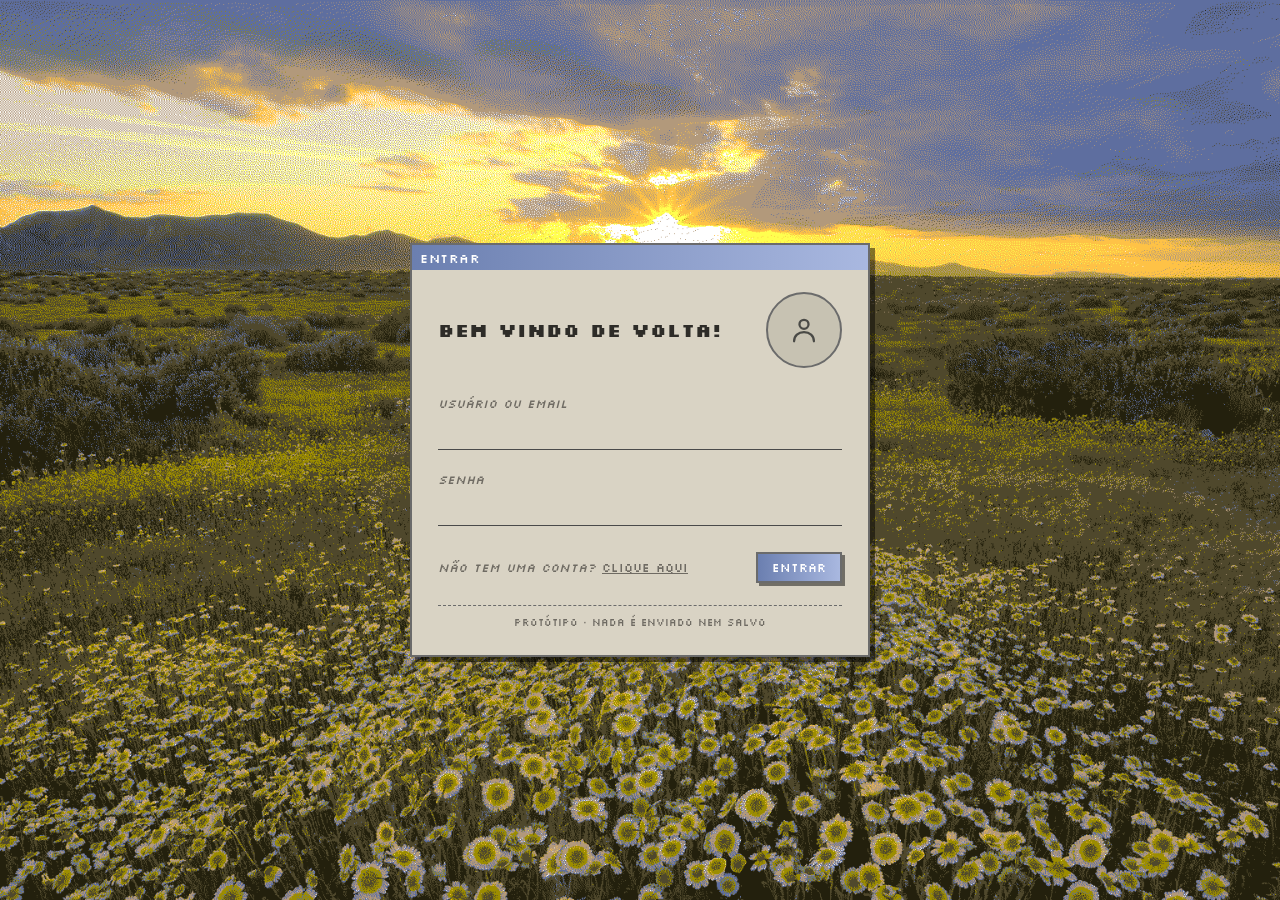
<file: index.html>
<!DOCTYPE html>
<html lang="pt-br">
<head>
<meta charset="UTF-8">
<meta name="viewport" content="width=device-width, initial-scale=1.0">
<title>zen · entrar</title>
<link rel="stylesheet" href="style.css">
<script src="js/aparencia.js"></script>
<script src="js/janelas.js" defer></script>
<script src="js/usuario.js" defer></script>
<script src="js/feed.js" defer></script>
<script src="js/musica.js" defer></script>
<script src="js/visor3d.js" defer></script>
<script src="js/perfil.js" defer></script>
<script src="js/app.js" defer></script>
</head>
<body>

<!-- ============ ACESSO (entrar / criar conta) — simulado ============ -->
<main class="vista tela" data-vista="acesso" hidden>
  <div class="janela principal" id="janela-acesso">
    <div class="titlebar"><p id="titulo-acesso">Entrar</p></div>
    <div class="content">

      <form class="form-acesso" id="form-entrar" novalidate>
        <div class="cabecalho">
          <h1>bem vindo de volta!</h1>
          <div class="avatar">
            <svg viewBox="0 0 24 24" fill="none" stroke="#4a4a46" stroke-width="1.6" stroke-linecap="round">
              <circle cx="12" cy="8" r="3.2"/>
              <path d="M5 20c0-4 3-6.5 7-6.5s7 2.5 7 6.5"/>
            </svg>
          </div>
        </div>

        <div class="campo">
          <label for="usuario">usuário ou email</label>
          <input type="text" id="usuario" name="usuario" autocomplete="off">
        </div>

        <div class="campo">
          <label for="senha">senha</label>
          <input type="password" id="senha" name="senha" autocomplete="off">
        </div>

        <p class="erro" role="alert" hidden></p>

        <div class="acoes-form">
          <p class="trocar">não tem uma conta? <a href="#cadastro">clique aqui</a></p>
          <button type="submit" class="botao primario">entrar</button>
        </div>
      </form>

      <form class="form-acesso" id="form-cadastro" novalidate hidden>
        <div class="cabecalho inverso">
          <h1>comece a usar o zen</h1>
          <div class="avatar">
            <svg viewBox="0 0 24 24" fill="none" stroke="#4a4a46" stroke-width="1.6" stroke-linecap="round">
              <circle cx="12" cy="8" r="3.2"/>
              <path d="M5 20c0-4 3-6.5 7-6.5s7 2.5 7 6.5"/>
            </svg>
          </div>
        </div>

        <div class="campo">
          <label for="novo-usuario">usuário ou email</label>
          <input type="text" id="novo-usuario" name="usuario" autocomplete="off">
        </div>

        <div class="campo">
          <label for="nova-senha">senha</label>
          <input type="password" id="nova-senha" name="senha" autocomplete="off">
        </div>

        <p class="erro" role="alert" hidden></p>

        <div class="acoes-form">
          <p class="trocar">já tem uma conta? <a href="#entrar">clique aqui</a></p>
          <button type="submit" class="botao primario">criar conta</button>
        </div>
      </form>

      <p class="aviso-prototipo">protótipo · nada é enviado nem salvo</p>
    </div>
  </div>
</main>

<!-- ============ FEED ============ -->
<main class="vista feed" data-vista="feed" hidden>
  <div class="coluna" id="lista-posts"></div>
</main>

<!-- ============ PERFIL (espaço modular) ============ -->
<main class="vista perfil" data-vista="perfil" hidden>
  <div class="perfil-area">

    <div class="janela barra-perfil">
      <div class="content">
        <p class="barra-perfil-titulo">meu_espaço</p>
        <span class="dica dica-edicao">arraste pela barra de título · redimensione pelo canto · sobreponha à vontade</span>
        <div class="barra-perfil-botoes">
          <button type="button" class="botao pequeno so-edicao" id="adicionar-modulo">+ adicionar janela</button>
          <button type="button" class="botao pequeno so-edicao" id="restaurar-layout">layout padrão</button>
          <button type="button" class="botao pequeno" id="alternar-edicao" aria-pressed="false">editar espaço</button>
        </div>
      </div>
    </div>

    <div class="mesa" id="mesa-perfil"></div>
  </div>
</main>

<!-- ============ MENU ============ -->
<nav class="menu" hidden>
  <a href="#perfil" title="perfil" data-rota="perfil">
    <svg viewBox="0 0 24 24" fill="none" stroke="#4a4a46" stroke-width="1.6" stroke-linecap="round">
      <circle cx="12" cy="8" r="3.2"/>
      <path d="M5 20c0-4 3-6.5 7-6.5s7 2.5 7 6.5"/>
    </svg>
  </a>
  <a href="#feed" title="feed" data-rota="feed">
    <svg viewBox="0 0 24 24" fill="none" stroke="#4a4a46" stroke-width="1.6" stroke-linecap="round" stroke-linejoin="round">
      <path d="M4 11l8-6 8 6"/>
      <path d="M6 10v9h12v-9"/>
      <path d="M10 19v-5h4v5"/>
    </svg>
  </a>
  <a href="#" title="notificações" data-abrir="janela-notificacoes">
    <svg viewBox="0 0 24 24" fill="none" stroke="#4a4a46" stroke-width="1.6" stroke-linecap="round" stroke-linejoin="round">
      <path d="M6 10a6 6 0 0 1 12 0c0 4 1.5 5.5 2 6H4c0.5-.5 2-2 2-6z"/>
      <path d="M10 19a2 2 0 0 0 4 0"/>
    </svg>
    <span class="selo" id="selo-notificacoes" aria-label="notificações não lidas"></span>
  </a>
  <a href="#" title="novo post" data-abrir="janela-novo-post">
    <svg viewBox="0 0 24 24" fill="none" stroke="#4a4a46" stroke-width="1.8" stroke-linecap="round">
      <path d="M12 5v14M5 12h14"/>
    </svg>
  </a>
  <a href="#" title="personalizar" data-abrir="janela-config">
    <svg viewBox="0 0 24 24" fill="none" stroke="#4a4a46" stroke-width="1.6" stroke-linecap="round" stroke-linejoin="round">
      <path d="M4 7h10M18 7h2M4 17h4M12 17h8"/>
      <rect x="14" y="5" width="4" height="4"/>
      <rect x="8" y="15" width="4" height="4"/>
    </svg>
  </a>
  <a href="#entrar" title="sair" data-sair>
    <svg viewBox="0 0 24 24" fill="none" stroke="#4a4a46" stroke-width="1.6" stroke-linecap="round" stroke-linejoin="round">
      <path d="M12 4v8"/>
      <path d="M7.5 7a7 7 0 1 0 9 0"/>
    </svg>
  </a>
</nav>

<!-- arquivo da foto de perfil (lido só no navegador) -->
<input type="file" id="arquivo-avatar" accept="image/*,.png,.jpg,.jpeg,.jfif,.gif,.webp,.avif,.bmp,.svg,.ico" hidden>

<!-- ============ JANELAS FLUTUANTES ============ -->

<section class="janela flutuante dialogo" id="janela-conectando" role="dialog" aria-modal="true" aria-labelledby="titulo-conectando" hidden>
  <div class="titlebar"><p id="titulo-conectando">conectando.exe</p></div>
  <div class="content">
    <p class="mensagem" id="mensagem-conectando">conectando ao zen...</p>
    <div class="progresso"><span class="progresso-barra"></span></div>
  </div>
</section>

<section class="janela flutuante dialogo" id="janela-aviso" role="alertdialog" aria-modal="true" aria-labelledby="titulo-aviso" aria-describedby="mensagem-aviso" hidden>
  <div class="titlebar"><p id="titulo-aviso">aviso.exe</p></div>
  <div class="content">
    <p class="mensagem" id="mensagem-aviso"></p>
    <div class="acoes-form">
      <button type="button" class="botao" id="aviso-cancelar">cancelar</button>
      <button type="button" class="botao primario" id="aviso-confirmar">continuar</button>
    </div>
  </div>
</section>

<section class="janela flutuante" id="janela-notificacoes" role="dialog" aria-labelledby="titulo-notificacoes" hidden>
  <div class="titlebar">
    <p id="titulo-notificacoes">notificações.log</p>
    <div class="titlebar-botoes"><button type="button" class="titlebar-botao" data-fechar aria-label="fechar">x</button></div>
  </div>
  <div class="content">
    <ul class="lista-notificacoes" id="lista-notificacoes"></ul>
  </div>
</section>

<section class="janela flutuante" id="janela-novo-post" role="dialog" aria-labelledby="titulo-novo-post" hidden>
  <div class="titlebar">
    <p id="titulo-novo-post">novo_post.txt</p>
    <div class="titlebar-botoes"><button type="button" class="titlebar-botao" data-fechar aria-label="fechar">x</button></div>
  </div>
  <form class="content" id="form-novo-post">
    <div class="autor-post">
      <img class="avatar mini" src="assets/avatares/watari.jpg" alt="" data-eu-avatar>
      <div><strong data-eu-nome>davikskk</strong> <span class="arroba" data-eu-arroba>@6davik9</span></div>
    </div>
    <textarea id="texto-novo-post" maxlength="280" rows="4" placeholder="no que você está pensando?" aria-label="texto do post"></textarea>
    <div class="acoes-form">
      <span class="contador-caracteres" id="contador-caracteres">0/280</span>
      <button type="submit" class="botao primario">publicar</button>
    </div>
  </form>
</section>

<!-- escolher tipo de janela (adicionar ou trocar) -->
<section class="janela flutuante" id="janela-tipos" role="dialog" aria-labelledby="titulo-tipos" hidden>
  <div class="titlebar">
    <p id="titulo-tipos">nova_janela.exe</p>
    <div class="titlebar-botoes"><button type="button" class="titlebar-botao" data-fechar aria-label="fechar">x</button></div>
  </div>
  <div class="content">
    <p class="mensagem" id="mensagem-tipos">que tipo de janela?</p>
    <div class="lista-tipos" id="lista-tipos"></div>
  </div>
</section>

<!-- aparência de uma janela específica do perfil -->
<section class="janela flutuante config" id="janela-propriedades" role="dialog" aria-labelledby="titulo-propriedades" hidden>
  <div class="titlebar">
    <p id="titulo-propriedades">propriedades.exe</p>
    <div class="titlebar-botoes"><button type="button" class="titlebar-botao" data-fechar aria-label="fechar">x</button></div>
  </div>
  <form class="content" id="form-propriedades">
    <fieldset class="grupo">
      <legend>janela</legend>
      <label class="ajuste-texto"><span>título</span><input type="text" name="titulo" maxlength="32" autocomplete="off"></label>
      <label class="checar"><input type="checkbox" name="mostrarTitulo"> mostrar barra de título</label>
      <div class="opcoes-tipo" id="opcoes-tipo"></div>
    </fieldset>
    <fieldset class="grupo" data-geo>
      <legend>tamanho</legend>
      <div class="tamanhos" role="group" aria-label="tamanho da janela">
        <button type="button" class="botao pequeno" data-tamanho="2" aria-pressed="false">2x2</button>
        <button type="button" class="botao pequeno" data-tamanho="4" aria-pressed="false">4x4</button>
        <button type="button" class="botao pequeno" data-tamanho="6" aria-pressed="false">6x6</button>
        <button type="button" class="botao pequeno" data-tamanho="personalizado" aria-pressed="false">personalizado</button>
      </div>
      <div class="linha tamanho-livre" id="tamanho-livre" hidden>
        <label class="medida"><span>largura</span><input type="number" name="largura" inputmode="numeric"> px</label>
        <label class="medida"><span>altura</span><input type="number" name="altura" inputmode="numeric"> px</label>
        <button type="button" class="botao pequeno" id="aplicar-tamanho">aplicar</button>
      </div>
      <p class="dica-campo" id="dica-tamanho"></p>
      <p class="erro-campo" id="erro-tamanho" role="alert" hidden><span></span><button type="button" class="titlebar-botao" aria-label="fechar aviso">x</button></p>
    </fieldset>
    <fieldset class="grupo" data-geo>
      <legend>camada</legend>
      <div class="linha camadas">
        <button type="button" class="botao pequeno" data-camada="fundo" title="enviar para trás de todas">|◀ fundo</button>
        <button type="button" class="botao pequeno" data-camada="descer" title="uma camada para trás">◀</button>
        <label class="medida"><span>z</span><input type="number" name="camada" step="1" inputmode="numeric" aria-label="camada (z-index)"></label>
        <button type="button" class="botao pequeno" data-camada="subir" title="uma camada para frente">▶</button>
        <button type="button" class="botao pequeno" data-camada="frente" title="trazer para frente de todas">frente ▶|</button>
      </div>
      <p class="dica-campo">janelas podem se sobrepor: a de camada maior fica por cima.</p>
      <p class="erro-campo" id="erro-camada" role="alert" hidden><span></span><button type="button" class="titlebar-botao" aria-label="fechar aviso">x</button></p>
    </fieldset>
    <fieldset class="grupo">
      <legend>cores</legend>
      <div class="linha">
        <label class="cor-rotulada"><input type="color" name="corJanela"> janela</label>
        <label class="cor-rotulada"><input type="color" name="corTitulo"> barra</label>
        <label class="cor-rotulada"><input type="color" name="corTexto"> texto</label>
      </div>
      <label class="ajuste"><span>opacidade</span><input type="range" name="opacidade" min="0.35" max="1" step="0.05"><output></output></label>
      <p class="aviso-contraste" hidden>! pouco contraste entre texto e janela</p>
    </fieldset>
    <div class="acoes-form">
      <span class="dica">só esta janela</span>
      <button type="button" class="botao" id="propriedades-tema">usar tema global</button>
    </div>
  </form>
</section>

<!-- personalização global -->
<section class="janela flutuante config" id="janela-config" role="dialog" aria-labelledby="titulo-config" hidden>
  <div class="titlebar">
    <p id="titulo-config">painel_de_controle.exe</p>
    <div class="titlebar-botoes"><button type="button" class="titlebar-botao" data-fechar aria-label="fechar">x</button></div>
  </div>
  <form class="content" id="form-config">

    <fieldset class="grupo">
      <legend>papel de parede</legend>
      <div class="amostras" id="amostras-fundo"></div>
      <div class="linha">
        <label class="botao pequeno">
          carregar imagem...
          <input type="file" id="arquivo-fundo" accept="image/*,.png,.jpg,.jpeg,.jfif,.gif,.webp,.avif,.bmp,.svg,.ico" hidden>
        </label>
        <label class="ajuste-select">
          <span>ajuste</span>
          <select name="bgSize">
            <option value="cover">preencher</option>
            <option value="contain">centralizar</option>
            <option value="auto">mosaico</option>
          </select>
        </label>
      </div>
      <label class="ajuste"><span>escurecer</span><input type="range" name="bgDim" min="0" max="0.7" step="0.05"><output></output></label>
    </fieldset>

    <fieldset class="grupo">
      <legend>texto</legend>
      <div class="linha">
        <span class="rotulo">cor</span>
        <div class="amostras cores" id="amostras-texto"></div>
        <input type="color" name="textColor" aria-label="cor personalizada do texto">
      </div>
      <p class="aviso-contraste" hidden>! pouco contraste com a cor das janelas</p>
      <label class="ajuste-select linha-cheia">
        <span>fonte</span>
        <select name="font" id="select-fonte"></select>
      </label>
    </fieldset>

    <fieldset class="grupo">
      <legend>janelas</legend>
      <div class="linha">
        <span class="rotulo">cor</span>
        <div class="amostras cores" id="amostras-janela"></div>
        <input type="color" name="windowColor" aria-label="cor personalizada das janelas">
      </div>
      <label class="ajuste"><span>opacidade</span><input type="range" name="windowOpacity" min="0.35" max="1" step="0.05"><output></output></label>
      <label class="ajuste"><span>blur</span><input type="range" name="windowBlur" min="0" max="16" step="1"><output></output></label>
      <label class="ajuste"><span>sombra</span><input type="range" name="shadowOffset" min="0" max="12" step="1"><output></output></label>
      <label class="ajuste"><span>bordas</span><input type="range" name="borderWidth" min="1" max="4" step="1"><output></output></label>
      <label class="ajuste"><span>cantos</span><input type="range" name="radius" min="0" max="14" step="1"><output></output></label>
    </fieldset>

    <fieldset class="grupo">
      <legend>barra de título</legend>
      <div class="amostras" id="amostras-titulo"></div>
      <div class="linha">
        <span class="rotulo">cores</span>
        <input type="color" name="titleStart" aria-label="cor inicial da barra de título">
        <input type="color" name="titleEnd" aria-label="cor final da barra de título">
        <label class="checar"><input type="checkbox" name="titleGradient"> degradê</label>
      </div>
    </fieldset>

    <div class="acoes-form">
      <span class="dica">as mudanças aplicam na hora</span>
      <button type="button" class="botao" id="restaurar-aparencia">restaurar padrão</button>
    </div>
  </form>
</section>

<!-- ============ MODELOS (usados pelos scripts) ============ -->

<template id="modelo-post">
  <article class="janela post">
    <img class="avatar" src="" alt="">
    <div class="titlebar">
      <p class="nome"></p>
      <span class="arroba"></span>
      <time class="tempo"></time>
    </div>
    <div class="content texto"></div>
    <div class="content rodape">
      <button type="button" class="acao comentar" aria-expanded="false">
        <svg viewBox="0 0 24 24" fill="none" stroke="currentColor" stroke-width="1.6" stroke-linejoin="round"><path d="M4 5h16v11H8l-4 4V5z"/></svg>
        <span>comentar</span>
      </button>
      <button type="button" class="acao marcar" aria-pressed="false" title="marcar post (só você vê)">
        <svg viewBox="0 0 24 24" fill="none" stroke="currentColor" stroke-width="1.6" stroke-linejoin="round"><path d="M5 3v18M5 4h11l-2 3 2 3H5"/></svg>
      </button>
    </div>
    <div class="comentarios" hidden>
      <ul class="lista-comentarios"></ul>
      <form class="form-comentario">
        <input type="text" maxlength="140" placeholder="comentar..." aria-label="escrever comentário">
        <button type="submit" class="botao pequeno">enviar</button>
      </form>
    </div>
  </article>
</template>

<template id="modelo-modulo">
  <section class="janela modulo">
    <div class="titlebar">
      <p class="titulo-modulo"></p>
      <div class="titlebar-botoes so-edicao">
        <button type="button" class="titlebar-botao" data-acao="propriedades" title="aparência desta janela" aria-label="aparência desta janela">
          <svg viewBox="0 0 12 12" fill="none" stroke="currentColor" stroke-width="1.4"><path d="M2 3h8M2 6h8M2 9h8"/><path d="M4 2v2M8 5v2M5 8v2"/></svg>
        </button>
        <button type="button" class="titlebar-botao" data-acao="trocar" title="trocar tipo de janela" aria-label="trocar tipo de janela">
          <svg viewBox="0 0 12 12" fill="none" stroke="currentColor" stroke-width="1.4"><path d="M2 4h7M7 2l2 2-2 2M10 8H3M5 6l-2 2 2 2"/></svg>
        </button>
        <button type="button" class="titlebar-botao" data-acao="remover" title="remover janela" aria-label="remover janela">x</button>
      </div>
    </div>
    <div class="content corpo-modulo"></div>
    <span class="alca so-edicao" aria-hidden="true"></span>
  </section>
</template>

</body>
</html>
</file>
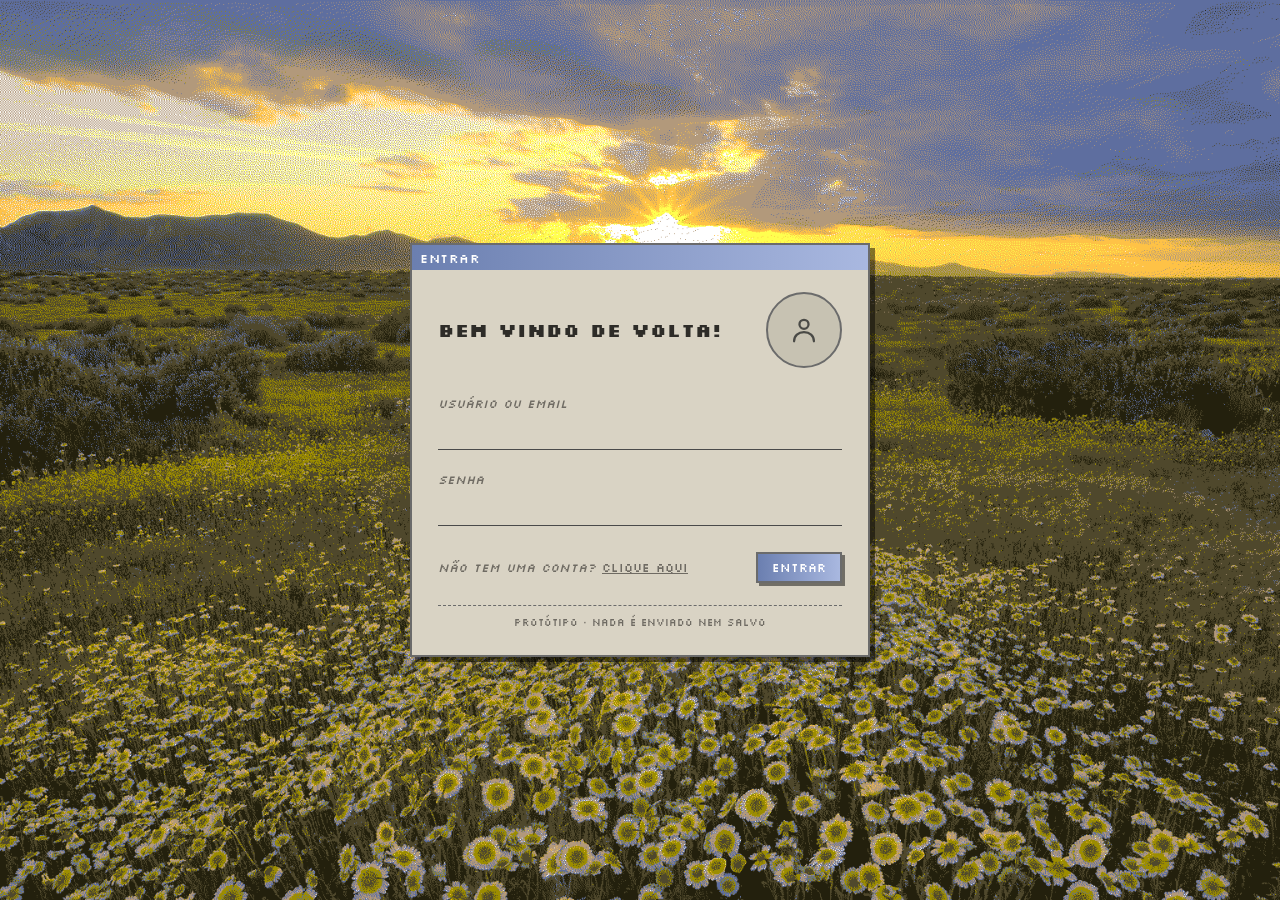
<file: perfil.html>
<!DOCTYPE html>
<html lang="pt-br">
<head>
<meta charset="UTF-8">
<meta name="viewport" content="width=device-width, initial-scale=1.0">
<title>zen · davikskk</title>
<!-- o zen agora vive em uma página só: esta rota abre a janela correspondente em index.html -->
<meta http-equiv="refresh" content="0; url=index.html#perfil">
<link rel="stylesheet" href="style.css">
</head>
<body>
<p class="aviso-prototipo"><a href="index.html#perfil">abrir o zen</a></p>
</body>
</html>
</file>
<file: style.css>
@import url('https://fonts.googleapis.com/css2?family=Silkscreen:wght@400;700&display=swap');

:root{
  --bg-window: #d9d3c4;
  --border: #6b6b6b;
  --title-start: #6b7fb0;
  --title-end: #a9b8e0;
  --title-text: #fff;
  --text-dark: #2e2c28;
  --text-muted: #6f6a5e;
  --line: #4a4a4a;
  --avatar-bg: #c7c2b2;
  --alerta: #b5484a;

  --font: 'Silkscreen', monospace;

  /* papel de parede */
  --bg-image: url('foto.png');
  --bg-size: cover;
  --bg-repeat: no-repeat;
  --bg-dim: 0;

  /* janelas (ajustáveis no painel de controle) */
  --window-opacity: 1;
  --window-blur: 0px;
  --shadow-offset: 5px;
  --shadow-alpha: 0.484;
  --border-width: 2px;
  --radius: 0px;

  --window-hover: color-mix(in srgb, var(--bg-window), #fff 30%);
  --shadow-color: rgba(0, 0, 0, var(--shadow-alpha));
  --shadow: var(--shadow-offset) var(--shadow-offset) 0 var(--shadow-color);
  --radius-inner: max(0px, calc(var(--radius) - var(--border-width)));
}

*{ box-sizing: border-box; }

[hidden]{ display: none !important; }

html, body{
  margin: 0;
  min-height: 100vh;
}

body{
  font-family: var(--font);
  color: var(--text-dark);
  background:
    linear-gradient(rgba(0, 0, 0, var(--bg-dim)), rgba(0, 0, 0, var(--bg-dim))) fixed,
    var(--bg-image) center / var(--bg-size) var(--bg-repeat) fixed;
  background-color: #4b5a6e;
  min-height: 100vh;
}

a{ color: inherit; }

/* ============ JANELA (componente base) ============ */

.janela{
  /* recalculadas aqui para que cada janela possa ter as próprias cores */
  --text-muted: color-mix(in srgb, var(--text-dark) 62%, var(--bg-window));
  --window-hover: color-mix(in srgb, var(--bg-window), #fff 30%);
  background-color: color-mix(in srgb, var(--bg-window) calc(var(--window-opacity) * 100%), transparent);
  color: var(--text-dark);
  border: var(--border-width) solid var(--border);
  border-radius: var(--radius);
  box-shadow: var(--shadow);
  -webkit-backdrop-filter: blur(var(--window-blur));
  backdrop-filter: blur(var(--window-blur));
  font-size: 16px;
  position: relative;
}

.janela .titlebar{
  background: linear-gradient(90deg, var(--title-start), var(--title-end));
  border-radius: var(--radius-inner) var(--radius-inner) 0 0;
  padding: 4px 8px;
  color: var(--title-text);
  font-size: 13px;
  letter-spacing: 0.5px;
  display: flex;
  align-items: center;
  gap: 8px;
  min-height: 25px;
}

.janela .titlebar p{ margin: 0; }
.janela .content{
  padding: 22px 26px 26px;
}

.titlebar-botoes{
  margin-left: auto;
  display: flex;
  gap: 4px;
}

.titlebar-botao{
  width: 18px;
  height: 16px;
  padding: 0;
  display: inline-flex;
  align-items: center;
  justify-content: center;
  font-family: var(--font);
  font-size: 10px;
  line-height: 1;
  color: #2e2c28;
  background: #d9d3c4;
  border: 1px solid var(--border);
  box-shadow: inset -1px -1px 0 rgba(0, 0, 0, 0.3), inset 1px 1px 0 rgba(255, 255, 255, 0.7);
  cursor: pointer;
}

.titlebar-botao svg{ width: 10px; height: 10px; }
.titlebar-botao:hover{ background: #eeeadf; }
.titlebar-botao:active{ box-shadow: inset 1px 1px 0 rgba(0, 0, 0, 0.3); }

/* abrir janela: pequeno "pop" em degraus, estilo sistema antigo */
.vista .janela,
.janela.flutuante{
  animation: abrir 0.16s steps(3) both;
}

@keyframes abrir{
  from{ opacity: 0; transform: scale(0.94); }
  to{ opacity: 1; transform: none; }
}

/* ============ BOTÕES ============ */

.botao{
  display: inline-flex;
  align-items: center;
  justify-content: center;
  gap: 6px;
  font-family: inherit;
  font-size: 12px;
  color: var(--text-dark);
  background: var(--bg-window);
  border: 2px solid var(--border);
  border-radius: calc(var(--radius) * 0.6);
  box-shadow: 3px 3px 0 var(--shadow-color);
  padding: 6px 14px;
  cursor: pointer;
  user-select: none;
  white-space: nowrap;
}

.botao:hover{ background: var(--window-hover); }

.botao:active,
.botao[aria-pressed="true"]{
  transform: translate(3px, 3px);
  box-shadow: none;
}

.botao[aria-pressed="true"]{ background: var(--window-hover); border-style: dashed; }

.botao.primario{
  background: linear-gradient(90deg, var(--title-start), var(--title-end));
  color: var(--title-text);
}

.botao.primario:hover{ filter: brightness(1.08); }

.botao.pequeno{
  font-size: 11px;
  padding: 4px 10px;
  box-shadow: 2px 2px 0 var(--shadow-color);
}

.botao.pequeno:active,
.botao.pequeno[aria-pressed="true"]{ transform: translate(2px, 2px); box-shadow: none; }

.botao:focus-visible,
.acao:focus-visible,
.menu a:focus-visible,
.vinil:focus-visible,
.titlebar-botao:focus-visible,
.avatar-trocar:focus-visible,
.tipo-opcao:focus-visible,
.botao:has(input:focus-visible){
  outline: 2px dotted var(--text-dark);
  outline-offset: 2px;
}

/* ============ AVATAR ============ */

.avatar{
  width: 76px;
  height: 76px;
  min-width: 76px;
  border-radius: 50%;
  background: var(--avatar-bg);
  border: 2px solid var(--border);
  display: flex;
  align-items: center;
  justify-content: center;
  object-fit: cover;
}

img.avatar{ display: block; }

.avatar svg{ width: 34px; height: 34px; }

.avatar.mini{
  width: 26px;
  height: 26px;
  min-width: 26px;
  border-width: 1px;
}

/* ============ ACESSO (entrar / criar conta) ============ */

.tela{
  min-height: 100vh;
  display: flex;
  align-items: center;
  justify-content: center;
  padding: 40px 16px;
}

.principal{
  width: 100%;
  max-width: 460px;
}

.cabecalho{
  display: flex;
  align-items: center;
  justify-content: space-between;
  gap: 18px;
  margin-bottom: 28px;
}

.cabecalho.inverso{
  flex-direction: row-reverse;
  justify-content: flex-end;
}

.cabecalho h1{
  font-size: 19px;
  font-weight: 700;
  line-height: 1.3;
  margin: 0;
  flex: 1;
}

.campo{
  margin: 22px 0;
}

.campo label{
  display: block;
  font-size: 12px;
  font-style: italic;
  color: var(--text-muted);
  margin-bottom: 8px;
}

.campo input{
  width: 100%;
  border: none;
  border-bottom: 1px solid var(--line);
  background: transparent;
  font-family: inherit;
  font-size: 14px;
  color: var(--text-dark);
  padding: 4px 2px 8px;
  outline: none;
}

.campo input:focus{
  border-bottom-color: var(--title-start);
  box-shadow: 0 1px 0 var(--title-start);
}

.campo input[aria-invalid="true"]{ border-bottom-color: var(--alerta); }

.trocar{
  margin: 0;
  font-size: 12px;
  color: var(--text-muted);
  font-style: italic;
}

.trocar a{
  text-decoration: underline;
  font-style: normal;
  cursor: pointer;
}

.trocar a:hover{ color: var(--text-dark); }

.acoes-form{
  display: flex;
  align-items: center;
  justify-content: space-between;
  gap: 14px;
  flex-wrap: wrap;
  margin-top: 26px;
}

.erro{
  margin: -6px 0 0;
  font-size: 11px;
  color: var(--alerta);
}

.erro::before{ content: "! "; font-weight: 700; }

.aviso-prototipo{
  margin: 22px 0 0;
  padding-top: 10px;
  border-top: 1px dashed var(--border);
  font-size: 10px;
  color: var(--text-muted);
  text-align: center;
}

/* ============ FEED ============ */

.feed{
  min-height: 100vh;
  display: flex;
  justify-content: center;
  padding: 48px 90px 48px 16px;
}

.coluna{
  width: 100%;
  max-width: 480px;
  display: flex;
  flex-direction: column;
  gap: 34px;
}

.post > .avatar{
  position: absolute;
  top: -16px;
  left: -16px;
  width: 46px;
  height: 46px;
  min-width: 46px;
  z-index: 2;
  box-shadow: 2px 2px 0 var(--shadow-color);
}

.post .titlebar{
  padding-left: 44px;
  white-space: nowrap;
}

.post .titlebar .nome{
  font-weight: 700;
  overflow: hidden;
  text-overflow: ellipsis;
}

.post .titlebar .arroba{
  font-size: 11px;
  opacity: 0.8;
  overflow: hidden;
  text-overflow: ellipsis;
}

.post .titlebar .tempo{
  margin-left: auto;
  font-size: 11px;
  opacity: 0.85;
}

.post .content{
  padding: 18px 18px 14px;
  font-size: 13px;
  line-height: 1.7;
}

.post .texto{
  overflow-wrap: anywhere;
  white-space: pre-line;
}

.post .rodape{
  display: flex;
  align-items: center;
  justify-content: space-between;
  padding: 6px 10px;
  border-top: 1px dashed color-mix(in srgb, var(--border) 70%, transparent);
  font-size: 12px;
  color: var(--text-muted);
}

.acao{
  display: inline-flex;
  align-items: center;
  gap: 6px;
  min-height: 28px;
  padding: 3px 8px;
  font-family: inherit;
  font-size: 11px;
  color: var(--text-muted);
  background: none;
  border: 1px solid transparent;
  border-radius: calc(var(--radius) * 0.5);
  cursor: pointer;
}

.acao:hover{
  color: var(--text-dark);
  background: var(--window-hover);
  border-color: var(--border);
  box-shadow: 2px 2px 0 var(--shadow-color);
}

.acao:active{
  transform: translate(2px, 2px);
  box-shadow: none;
}

.acao svg{ width: 15px; height: 15px; flex: none; }

.acao.marcar[aria-pressed="true"]{ color: var(--title-start); }
.acao.marcar[aria-pressed="true"] svg path{ fill: currentColor; }
.acao.comentar[aria-expanded="true"]{
  color: var(--text-dark);
  border-color: var(--border);
  background: var(--window-hover);
}

.comentarios{
  border-top: 1px dashed color-mix(in srgb, var(--border) 70%, transparent);
  padding: 12px 16px 14px;
  font-size: 12px;
}

.lista-comentarios{
  list-style: none;
  margin: 0 0 12px;
  padding: 0;
  display: flex;
  flex-direction: column;
  gap: 10px;
}

.lista-comentarios:empty::before{
  content: "nenhum comentário ainda";
  color: var(--text-muted);
  font-size: 11px;
}

.lista-comentarios li{
  display: flex;
  gap: 10px;
  align-items: flex-start;
  line-height: 1.6;
}

.lista-comentarios strong{ margin-right: 6px; }

.form-comentario{
  display: flex;
  gap: 10px;
  align-items: center;
}

.form-comentario input{
  flex: 1;
  min-width: 0;
  font-family: inherit;
  font-size: 12px;
  color: var(--text-dark);
  border: none;
  border-bottom: 1px solid var(--line);
  background: transparent;
  padding: 4px 2px 6px;
  outline: none;
}

.form-comentario input:focus{ border-bottom-color: var(--title-start); }

.post.novo{ animation: abrir 0.2s steps(3) both; }

/* ============ MENU ============ */

.menu{
  position: fixed;
  top: 50%;
  right: 18px;
  transform: translateY(-50%);
  display: flex;
  flex-direction: column;
  gap: 14px;
  z-index: 5;
}

.menu a{
  position: relative;
  width: 42px;
  height: 42px;
  background-color: color-mix(in srgb, var(--bg-window) calc(var(--window-opacity) * 100%), transparent);
  border: var(--border-width) solid var(--border);
  border-radius: var(--radius);
  box-shadow: 4px 4px 0 var(--shadow-color);
  -webkit-backdrop-filter: blur(var(--window-blur));
  backdrop-filter: blur(var(--window-blur));
  display: flex;
  align-items: center;
  justify-content: center;
  text-decoration: none;
}

.menu a:hover{ background-color: var(--window-hover); }

.menu a:active,
.menu a.ativo{
  transform: translate(3px, 3px);
  box-shadow: 1px 1px 0 var(--shadow-color);
}

.menu a.ativo{
  background: linear-gradient(135deg, var(--title-start), var(--title-end));
}

.menu a.ativo svg{ stroke: var(--title-text); }

.menu svg{ width: 19px; height: 19px; }

/* indicador de não lidas: um ponto, sem contagem */
.selo{
  position: absolute;
  top: -5px;
  left: -5px;
  width: 12px;
  height: 12px;
  background: var(--title-start);
  border: 2px solid var(--border);
}

/* ============ PERFIL · espaço modular ============ */

.perfil{
  min-height: 100vh;
  padding: 48px 90px 60px 40px;
  display: flex;
  justify-content: center;
}

.perfil-area{
  width: 100%;
  max-width: 760px;
}

.barra-perfil{ margin-bottom: 18px; }

.barra-perfil .content{
  display: flex;
  align-items: center;
  gap: 12px;
  flex-wrap: wrap;
  padding: 8px 10px 8px 14px;
}

.barra-perfil-titulo{
  margin: 0;
  font-size: 12px;
  font-weight: 700;
}

.barra-perfil-botoes{
  margin-left: auto;
  display: flex;
  gap: 10px;
  flex-wrap: wrap;
}

.perfil:not(.editando) .so-edicao,
.perfil:not(.editando) .dica-edicao{ display: none; }

.mesa{
  position: relative;
  min-height: 420px;
  /* as camadas das janelas (z-index 1–20) valem só aqui dentro: menu, painéis e avisos ficam sempre acima */
  isolation: isolate;
}

.perfil.editando .mesa{
  outline: 2px dashed color-mix(in srgb, var(--bg-window) 70%, transparent);
  outline-offset: 6px;
  background-image: radial-gradient(color-mix(in srgb, var(--bg-window) 55%, transparent) 1px, transparent 1.5px);
  background-size: 12px 12px;
}

.modulo{
  position: absolute;
  display: flex;
  flex-direction: column;
  min-width: 0;
}

.modulo .titlebar{ flex: none; }

.modulo .titulo-modulo{
  overflow: hidden;
  text-overflow: ellipsis;
  white-space: nowrap;
}

.modulo .corpo-modulo{
  flex: 1;
  min-height: 0;
  overflow: hidden;
}

/* sem barra de título fora do modo edição (no modo edição ela volta para servir de alça) */
.perfil:not(.editando) .modulo.sem-titulo > .titlebar{ display: none; }

.perfil.editando .modulo > .titlebar{ cursor: grab; touch-action: none; user-select: none; }

.modulo.arrastando{
  z-index: 21 !important; /* só enquanto arrasta, para ver onde solta; a camada salva não muda */
  opacity: 0.88;
  box-shadow: calc(var(--shadow-offset) + 6px) calc(var(--shadow-offset) + 6px) 0 var(--shadow-color);
  outline: 2px dotted var(--title-start);
  outline-offset: 3px;
}

.modulo.arrastando > .titlebar{ cursor: grabbing; }

.modulo.selecionado{ outline: 2px dotted var(--title-start); outline-offset: 3px; }

/* alça de redimensionar, com riscos diagonais de sistema antigo */
.alca{
  position: absolute;
  right: 0;
  bottom: 0;
  width: 16px;
  height: 16px;
  cursor: nwse-resize;
  touch-action: none;
  background: linear-gradient(135deg, transparent 0 45%, var(--border) 45% 52%, transparent 52% 65%, var(--border) 65% 72%, transparent 72%);
}

/* conteúdo dos tipos */

.modulo[data-tipo="perfil"] .corpo-modulo{
  display: flex;
  align-items: center;
  gap: 20px;
  padding: 24px;
}

.modulo h2{
  font-size: 20px;
  margin: 0 0 6px;
  overflow-wrap: anywhere;
}

.modulo .arroba{
  font-size: 12px;
  color: var(--text-muted);
  overflow-wrap: anywhere;
}

.avatar-trocar{
  position: relative;
  padding: 0;
  border: none;
  background: none;
  border-radius: 50%;
  cursor: pointer;
  flex: none;
}

.avatar-trocar .avatar{ box-shadow: 3px 3px 0 var(--shadow-color); }

.avatar-trocar span{
  position: absolute;
  inset: 2px;
  border-radius: 50%;
  display: flex;
  align-items: center;
  justify-content: center;
  font-family: var(--font);
  font-size: 10px;
  color: #fff;
  background: rgba(0, 0, 0, 0.45);
  opacity: 0;
}

.avatar-trocar:hover span,
.avatar-trocar:focus-visible span{ opacity: 1; }

[contenteditable]{
  outline: none;
  border-radius: 2px;
}

.perfil.editando [contenteditable="plaintext-only"],
.perfil.editando [contenteditable="true"]{
  background: color-mix(in srgb, var(--window-hover) 70%, transparent);
  box-shadow: inset 0 -1px 0 var(--title-start);
  cursor: text;
}

.modulo[data-tipo="texto"] .corpo-modulo{
  padding: 18px 22px;
  overflow: auto;
}

.texto-livre{
  min-height: 100%;
  font-size: 13px;
  line-height: 1.7;
  white-space: pre-wrap;
  overflow-wrap: anywhere;
}

.texto-livre:empty::before{
  content: attr(data-vazio);
  color: var(--text-muted);
}

.modulo[data-tipo="imagem"] .corpo-modulo,
.modulo[data-tipo="3d"] .corpo-modulo{
  padding: 0;
  display: flex;
  flex-direction: column;
}

.modulo[data-tipo="imagem"] .corpo-modulo{ position: relative; }

.quadro-imagem{
  flex: 1;
  min-height: 0;
  overflow: hidden;
  background: color-mix(in srgb, var(--bg-window), #000 12%);
}

.imagem-modulo{
  width: 100%;
  height: 100%;
  display: block;
}

/* no modo edição a barra flutua sobre a imagem, sem roubar altura dela */
.modulo[data-tipo="imagem"] .barra-modulo{
  position: absolute;
  left: 0;
  right: 0;
  bottom: 0;
  background: color-mix(in srgb, var(--bg-window) 88%, transparent);
}

.vazio-modulo{
  flex: 1;
  margin: 10px;
  min-height: 0;
  display: flex;
  flex-direction: column;
  align-items: center;
  justify-content: center;
  gap: 10px;
  padding: 10px;
  border: 2px dashed color-mix(in srgb, var(--border) 70%, transparent);
  color: var(--text-muted);
  font-size: 11px;
  text-align: center;
}

.barra-modulo{
  display: flex;
  align-items: center;
  gap: 8px;
  flex-wrap: wrap;
  padding: 6px 8px;
  border-top: 1px dashed color-mix(in srgb, var(--border) 70%, transparent);
  font-size: 10px;
  color: var(--text-muted);
}

.barra-modulo .dica{ margin-left: auto; }

.palco-3d{
  position: relative;
  flex: 1;
  min-height: 0;
  background: radial-gradient(circle at 50% 40%, color-mix(in srgb, var(--bg-window), #fff 35%), color-mix(in srgb, var(--bg-window), #000 15%));
  cursor: grab;
  touch-action: none;
}

.palco-3d:active{ cursor: grabbing; }

.palco-3d canvas{
  position: absolute;
  inset: 0;
  width: 100%;
  height: 100%;
  image-rendering: pixelated;
}

.palco-3d .aviso-3d{
  position: absolute;
  left: 8px;
  bottom: 6px;
  font-size: 10px;
  color: var(--alerta);
}

.campo-mini{
  font-family: inherit;
  font-size: 10px;
  color: #2e2c28;
  padding: 2px 4px;
  background: #eeeadf;
  border: 2px solid var(--border);
  border-radius: 0;
}

/* ============ MÚSICA · VINIL ============ */

.modulo[data-tipo="musica"] .corpo-modulo{
  display: flex;
  flex-direction: column;
  align-items: center;
  justify-content: center;
  gap: 10px;
  padding: 16px;
}

.toca-discos{
  position: relative;
  width: 132px;
  height: 120px;
  flex: none;
}

.vinil{
  position: absolute;
  left: 0;
  top: 0;
  width: 120px;
  height: 120px;
  padding: 0;
  border: 2px solid var(--border);
  border-radius: 50%;
  background: none;
  box-shadow: 3px 3px 0 var(--shadow-color);
  cursor: pointer;
}

.vinil-disco{
  position: absolute;
  inset: 0;
  border-radius: 50%;
  background: repeating-radial-gradient(circle, #1d1c1a 0 2px, #2b2a27 2px 3px, #1d1c1a 3px 5px);
  animation: girar 3.6s linear infinite;
  animation-play-state: paused;
}

/* marca clara na borda: deixa a rotação visível */
.vinil-disco::after{
  content: "";
  position: absolute;
  top: 8px;
  left: 50%;
  width: 3px;
  height: 10px;
  margin-left: -1.5px;
  background: rgba(255, 255, 255, 0.25);
}

.vinil-rotulo{
  position: absolute;
  inset: 34%;
  border-radius: 50%;
  background: linear-gradient(135deg, var(--title-start), var(--title-end));
  border: 2px solid #1d1c1a;
  color: var(--title-text);
  font-family: var(--font);
  font-size: 9px;
  display: flex;
  align-items: flex-start;
  justify-content: center;
  padding-top: 3px;
}

/* furo central */
.vinil-rotulo::after{
  content: "";
  position: absolute;
  top: 50%;
  left: 50%;
  width: 6px;
  height: 6px;
  margin: -3px 0 0 -3px;
  border-radius: 50%;
  background: var(--bg-window);
  border: 1px solid #1d1c1a;
}

/* reflexo fixo (não gira) */
.vinil-brilho{
  position: absolute;
  inset: 0;
  border-radius: 50%;
  background: conic-gradient(from 20deg, transparent 0 10%, rgba(255, 255, 255, 0.12) 14%, transparent 20% 60%, rgba(255, 255, 255, 0.1) 64%, transparent 70%);
  pointer-events: none;
}

.vinil:hover .vinil-brilho{ background-color: rgba(255, 255, 255, 0.05); }

.toca-discos.tocando .vinil-disco{ animation-play-state: running; }

.braco{
  position: absolute;
  top: 4px;
  right: 0;
  width: 6px;
  height: 66px;
  background: var(--bg-window);
  border: 2px solid var(--border);
  box-shadow: 2px 2px 0 var(--shadow-color);
  transform-origin: 50% 3px;
  transform: rotate(8deg);
  transition: transform 0.4s steps(4);
  pointer-events: none;
}

.braco::after{
  content: "";
  position: absolute;
  bottom: -6px;
  left: -5px;
  width: 12px;
  height: 10px;
  background: var(--border);
}

.toca-discos.tocando .braco{ transform: rotate(28deg); }

@keyframes girar{
  to{ transform: rotate(360deg); }
}

.faixa{
  margin: 0;
  max-width: 100%;
  font-size: 10px;
  color: var(--text-muted);
  text-align: center;
  overflow: hidden;
  text-overflow: ellipsis;
  white-space: nowrap;
}

.faixa.erro-midia{ color: var(--alerta); }

/* ============ JANELAS FLUTUANTES ============ */

.janela.flutuante{
  position: fixed;
  top: 0;
  left: 0;
  z-index: 20;
  width: min(380px, calc(100vw - 32px));
  max-height: calc(100vh - 32px);
  display: flex;
  flex-direction: column;
}

.janela.flutuante .titlebar{
  cursor: grab;
  user-select: none;
  touch-action: none;
  flex: none;
}

.janela.flutuante.arrastando .titlebar{ cursor: grabbing; }

.janela.flutuante .content{
  padding: 18px 20px 20px;
  overflow: auto;
  font-size: 12px;
}

.janela.flutuante.inativa .titlebar{ filter: grayscale(0.7) brightness(0.95); }

.janela.dialogo{
  width: min(320px, calc(100vw - 32px));
  z-index: 40;
}

.janela.dialogo .titlebar{ cursor: default; }

.janela.dialogo .acoes-form{ margin-top: 0; justify-content: flex-end; }

.mensagem{ margin: 0 0 14px; line-height: 1.6; }

.progresso{
  height: 20px;
  padding: 2px;
  border: 2px solid var(--border);
  background: var(--window-hover);
  box-shadow: inset 2px 2px 0 rgba(0, 0, 0, 0.2);
}

.progresso-barra{
  display: block;
  height: 100%;
  width: 0;
  background: repeating-linear-gradient(90deg, var(--title-start) 0 10px, transparent 10px 12px);
}

.janela.dialogo:not([hidden]) .progresso-barra{
  animation: carregar 1.1s steps(12) forwards;
}

@keyframes carregar{
  to{ width: 100%; }
}

/* notificações */
.lista-notificacoes{
  list-style: none;
  margin: 0;
  padding: 0;
}

.lista-notificacoes li{
  display: flex;
  align-items: center;
  gap: 10px;
  padding: 10px 0;
  line-height: 1.5;
  border-bottom: 1px dashed color-mix(in srgb, var(--border) 60%, transparent);
}

.lista-notificacoes li:last-child{ border-bottom: none; }
.lista-notificacoes .quando{ display: block; font-size: 10px; color: var(--text-muted); }

/* novo post */
.autor-post{
  display: flex;
  align-items: center;
  gap: 10px;
  margin-bottom: 12px;
}

.autor-post .arroba{ color: var(--text-muted); font-size: 11px; }

#texto-novo-post{
  width: 100%;
  resize: vertical;
  min-height: 90px;
  padding: 8px;
  font-family: inherit;
  font-size: 12px;
  line-height: 1.6;
  color: var(--text-dark);
  background: var(--window-hover);
  border: 2px solid var(--border);
  box-shadow: inset 2px 2px 0 rgba(0, 0, 0, 0.15);
  outline: none;
}

#texto-novo-post:focus{ border-color: var(--title-start); }

#form-novo-post .acoes-form{ margin-top: 14px; }

.contador-caracteres,
.dica{ font-size: 10px; color: var(--text-muted); }

/* tipos de janela (adicionar / trocar) */
.lista-tipos{
  display: grid;
  gap: 10px;
}

.tipo-opcao{
  display: grid;
  grid-template-columns: 34px 1fr;
  align-items: center;
  gap: 12px;
  width: 100%;
  padding: 8px 10px;
  font-family: inherit;
  text-align: left;
  color: var(--text-dark);
  background: var(--bg-window);
  border: 2px solid var(--border);
  box-shadow: 2px 2px 0 var(--shadow-color);
  cursor: pointer;
}

.tipo-opcao:hover{ background: var(--window-hover); }
.tipo-opcao:active{ transform: translate(2px, 2px); box-shadow: none; }
.tipo-opcao:disabled{ opacity: 0.45; cursor: default; transform: none; box-shadow: none; }

.tipo-opcao svg{ width: 30px; height: 30px; }
.tipo-opcao strong{ display: block; font-size: 12px; }
.tipo-opcao small{ display: block; font-size: 10px; color: var(--text-muted); margin-top: 2px; }

/* ============ PAINÉIS DE CONFIGURAÇÃO ============ */

.janela.config{ width: min(400px, calc(100vw - 32px)); }

.grupo{
  margin: 0 0 16px;
  padding: 10px 12px 12px;
  border: 1px solid var(--border);
  box-shadow: 1px 1px 0 rgba(255, 255, 255, 0.6), inset 1px 1px 0 rgba(255, 255, 255, 0.6);
  border-radius: calc(var(--radius) * 0.5);
}

.grupo legend{
  padding: 0 6px;
  font-size: 11px;
  font-weight: 700;
}

.linha{
  display: flex;
  align-items: center;
  gap: 10px;
  flex-wrap: wrap;
  margin: 10px 0;
}

.rotulo,
.ajuste span,
.ajuste-select span,
.ajuste-texto span{
  font-size: 11px;
  color: var(--text-muted);
}

.ajuste{
  display: grid;
  grid-template-columns: 76px 1fr 38px;
  align-items: center;
  gap: 8px;
  margin: 8px 0;
}

.ajuste output{
  font-size: 10px;
  text-align: right;
}

.ajuste-select{
  display: inline-flex;
  align-items: center;
  gap: 6px;
  margin-left: auto;
}

.ajuste-select.linha-cheia{ display: flex; margin: 10px 0 0; }
.ajuste-select.linha-cheia select{ flex: 1; }

.ajuste-texto{
  display: grid;
  grid-template-columns: 76px 1fr;
  align-items: center;
  gap: 8px;
  margin: 4px 0 10px;
}

.config select,
.config input[type="text"],
.config input[type="number"]{
  font-family: inherit;
  font-size: 12px;
  color: #2e2c28;
  padding: 3px 4px;
  background: #eeeadf;
  border: 2px solid var(--border);
  border-radius: 0;
  min-width: 0;
}

.checar{
  display: inline-flex;
  align-items: center;
  gap: 6px;
  font-size: 11px;
  cursor: pointer;
}

.checar input{ accent-color: var(--title-start); margin: 0; }

.cor-rotulada{
  display: inline-flex;
  align-items: center;
  gap: 6px;
  font-size: 11px;
  cursor: pointer;
}

/* tamanho e camada de uma janela do perfil */
.tamanhos{ display: flex; flex-wrap: wrap; gap: 8px; margin: 4px 0 2px; }
.tamanhos .botao:disabled{ opacity: 0.45; cursor: not-allowed; transform: none; box-shadow: none; }

.medida{ display: inline-flex; align-items: center; gap: 6px; font-size: 11px; }
.medida span{ font-size: 11px; color: var(--text-muted); }
.config .medida input{ width: 64px; }
.config .camadas .medida input{ width: 46px; }
.config input[aria-invalid="true"]{ border-color: var(--alerta); }

.dica-campo{ margin: 8px 0 0; font-size: 10px; color: var(--text-muted); }

.erro-campo{
  display: flex;
  align-items: flex-start;
  gap: 8px;
  margin: 8px 0 0;
  padding: 6px 6px 6px 8px;
  font-size: 11px;
  line-height: 1.5;
  color: var(--alerta);
  border: 1px dashed var(--alerta);
  background: color-mix(in srgb, var(--alerta) 8%, transparent);
}
.erro-campo[hidden]{ display: none; }
.erro-campo::before{ content: "!"; font-weight: 700; }
.erro-campo span{ flex: 1; }
.erro-campo .titlebar-botao{ flex: none; }

.opcoes-tipo:empty{ display: none; }
.opcoes-tipo{ margin-top: 10px; }
.acoes-tipo{ margin-bottom: 0; }

.aviso-contraste{
  margin: 6px 0 0;
  font-size: 10px;
  color: var(--alerta);
}

.amostras{
  display: flex;
  flex-wrap: wrap;
  gap: 8px;
}

.amostra{
  width: 52px;
  height: 34px;
  padding: 0;
  border: 2px solid var(--border);
  box-shadow: 2px 2px 0 var(--shadow-color);
  background-size: cover;
  background-position: center;
  cursor: pointer;
}

.amostras.cores .amostra{ width: 24px; height: 24px; }

.amostra:hover{ transform: translate(-1px, -1px); box-shadow: 3px 3px 0 var(--shadow-color); }

.amostra[aria-pressed="true"]{
  outline: 2px dotted var(--text-dark);
  outline-offset: 2px;
  transform: translate(2px, 2px);
  box-shadow: none;
}

.amostra:focus-visible{ outline: 2px solid var(--title-start); outline-offset: 2px; }

input[type="color"]{
  width: 34px;
  height: 24px;
  padding: 1px;
  background: #d9d3c4;
  border: 2px solid var(--border);
  box-shadow: 2px 2px 0 var(--shadow-color);
  cursor: pointer;
}

input[type="color"]::-webkit-color-swatch-wrapper{ padding: 0; }
input[type="color"]::-webkit-color-swatch{ border: none; }
input[type="color"]::-moz-color-swatch{ border: none; }

/* slider estilo sistema antigo */
input[type="range"]{
  -webkit-appearance: none;
  appearance: none;
  width: 100%;
  height: 20px;
  margin: 0;
  background: transparent;
  cursor: pointer;
}

input[type="range"]::-webkit-slider-runnable-track{
  height: 6px;
  background: var(--avatar-bg);
  border: 1px solid var(--border);
  box-shadow: inset 1px 1px 0 rgba(0, 0, 0, 0.3);
}

input[type="range"]::-moz-range-track{
  height: 4px;
  background: var(--avatar-bg);
  border: 1px solid var(--border);
}

input[type="range"]::-webkit-slider-thumb{
  -webkit-appearance: none;
  width: 11px;
  height: 18px;
  margin-top: -7px;
  background: #d9d3c4;
  border: 2px solid var(--border);
  box-shadow: 2px 2px 0 var(--shadow-color);
}

input[type="range"]::-moz-range-thumb{
  width: 7px;
  height: 14px;
  border-radius: 0;
  background: #d9d3c4;
  border: 2px solid var(--border);
  box-shadow: 2px 2px 0 var(--shadow-color);
}

input[type="range"]:focus-visible{ outline: 2px dotted var(--text-dark); outline-offset: 2px; }

@media (max-width: 640px){
  .feed{
    padding: 34px 70px 34px 16px;
  }

  .perfil{
    padding: 34px 70px 34px 16px;
  }

  /* no celular as janelas do perfil empilham, na ordem em que aparecem no desktop */
  .mesa{
    display: flex;
    flex-direction: column;
    gap: 18px;
    min-height: 0;
    height: auto !important;
  }

  .modulo{
    position: relative;
    left: auto !important;
    top: auto !important;
    width: auto !important;
    height: auto !important;
  }

  .modulo[data-tipo="imagem"],
  .modulo[data-tipo="3d"]{ height: 280px !important; }

  .modulo .alca{ display: none; }
  .perfil.editando .modulo > .titlebar{ cursor: default; }

  .menu{
    right: 10px;
    gap: 10px;
  }

  .menu a{
    width: 36px;
    height: 36px;
  }

  .post > .avatar{
    width: 38px;
    height: 38px;
    min-width: 38px;
    top: -12px;
    left: -12px;
  }

  .post .titlebar{ padding-left: 34px; }
  .post .titlebar .arroba{ display: none; }

  .cabecalho h1{ font-size: 16px; }

  .janela.flutuante .titlebar{ cursor: default; }
}

@media (prefers-reduced-motion: reduce){
  .vista .janela,
  .janela.flutuante,
  .post.novo{ animation: none; }
  .braco{ transition: none; }
}
</file>
